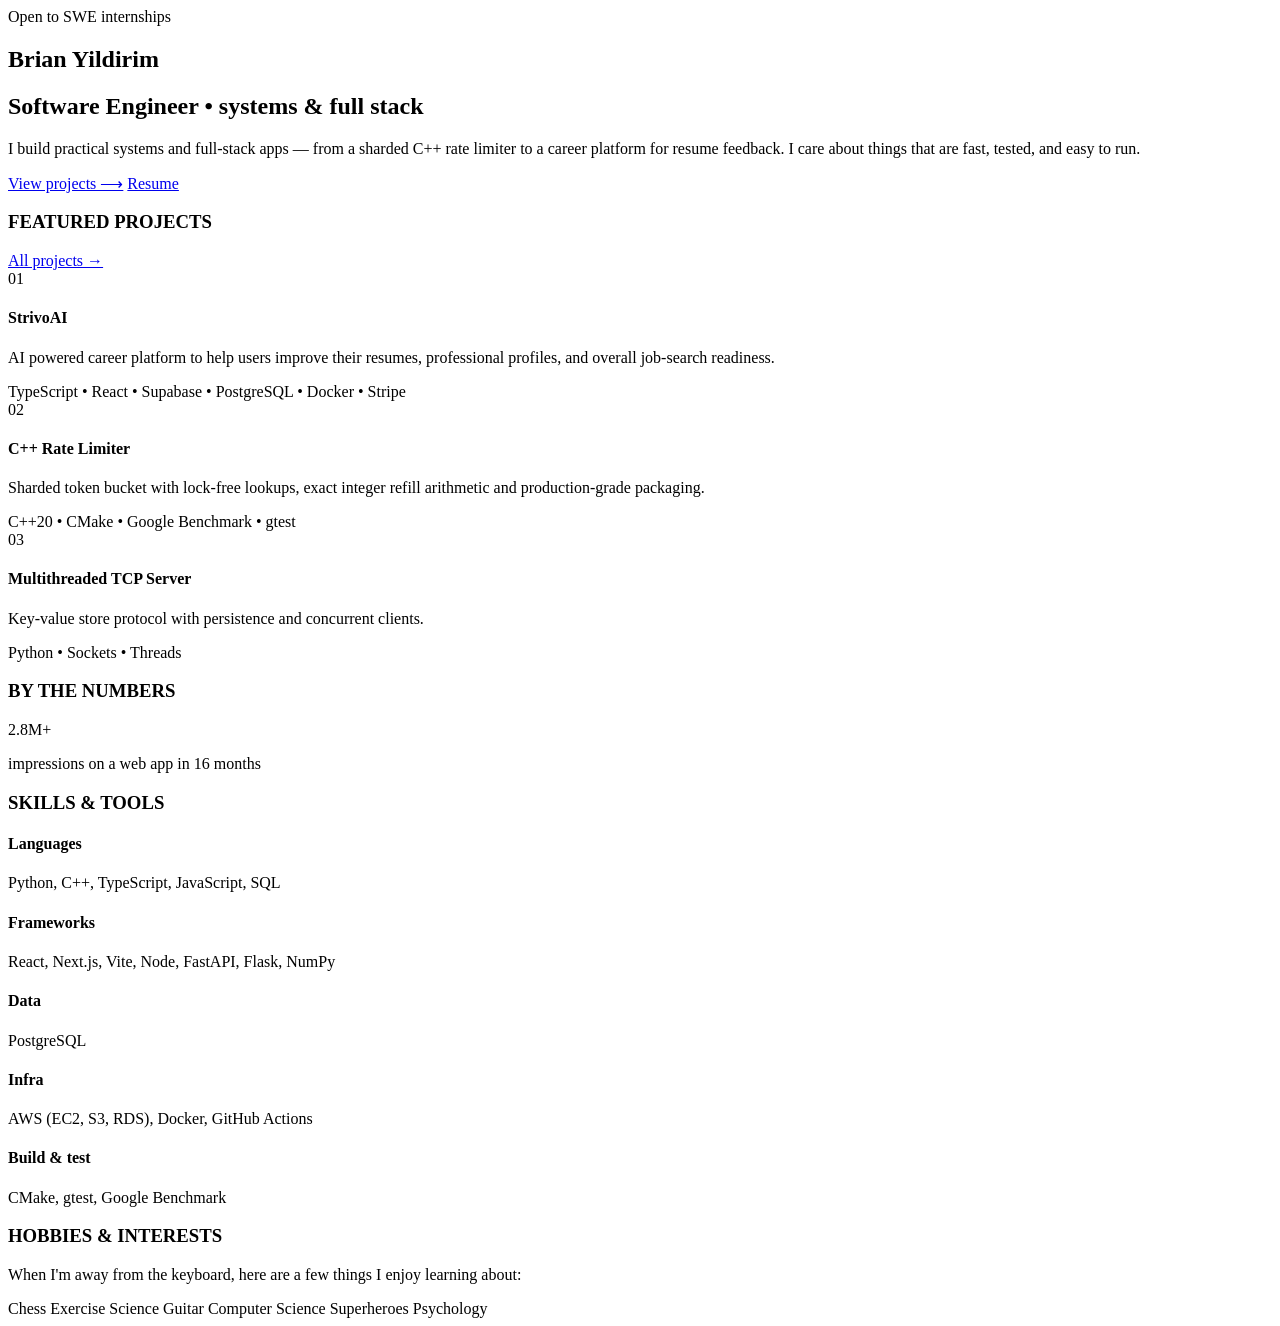
<file: pages/about.html>
<!doctype html>
<html lang="en">

<head>
    <meta charset="utf-8">
    <meta name="author" content="Brian Kasim Yildirim">
    <meta name="description" content="About Me">
    <meta name="viewport" content="width=device-width, initial-scale=1.0">
    <title>About Me</title>
</head>

<body>
    <section>
        <div class="signal-button">
            <div class="signal-circle"></div>Open to SWE internships
        </div>

        <h1 class="header-name">Brian Yildirim</h1>
        <h2 class="larger-h2"><span class="muted">Software Engineer • </span><span class="accent">systems & full
                stack</span></h2>
        <p class="paragraph-muted">I build <span class="boldened">practical systems and full-stack apps</span> — from a
            sharded C++ rate limiter to a career platform for resume feedback. I care about things that are fast, tested,
            and easy to run.</p>

        <a href="#projects" data-page="projects" class="accent-button">View projects ⟶</a>
        <a href="static/Brian_Yildirim.pdf" target="_blank" class="normal-button">Resume</a>

        <div class="break"></div>

        <div class="projects-header">
            <h3 class="smaller-h3 muted mono">FEATURED PROJECTS</h3>
            <a href="#projects" data-page="projects" class="all-projects-link mono">All projects →</a>
        </div>
        <div class="projects-container">
            <div class="project-card">
                <span class="project-number mono muted">01</span>
                <div class="project-content">
                    <h4 class="project-title boldened">StrivoAI</h4>
                    <p class="paragraph-muted">AI powered career platform to help users improve their resumes,
                        professional profiles, and overall job-search readiness.</p>
                    <div class="project-tags mono muted">TypeScript • React • Supabase • PostgreSQL • Docker • Stripe
                    </div>
                </div>

            </div>

            <div class="project-card">
                <span class="project-number mono muted">02</span>
                <div class="project-content">
                    <h4 class="project-title boldened">C++ Rate Limiter</h4>
                    <p class="paragraph-muted">Sharded token bucket with lock-free lookups, exact integer refill arithmetic
                        and production-grade packaging.</p>
                    <div class="project-tags mono muted">C++20 • CMake • Google Benchmark • gtest</div>
                </div>
            </div>

            <div class="project-card-last">
                <span class="project-number mono muted">03</span>
                <div class="project-content">
                    <h4 class="project-title boldened">Multithreaded TCP Server</h4>
                    <p class="paragraph-muted">Key-value store protocol with persistence and concurrent clients.</p>
                    <div class="project-tags mono muted">Python • Sockets • Threads</div>

                </div>
            </div>
        </div>

        <div class="break"></div>

        <div class="numbers-section">
            <h3 class="smaller-h3 muted mono numbers-header">BY THE NUMBERS</h3>
            <div class="numbers-container">
                <div class="number-item-last">
                    <div class="number-value">2.8M<span class="accent">+</span></div>
                    <p class="number-description">impressions on a web app in <span class="boldened">16</span> months
                    </p>
                </div>
            </div>
        </div>

        <div class="break"></div>

        <div class="skills-hobbies-container">
            <div class="skills-section">
                <h3 class="smaller-h3 muted mono skills-header">SKILLS & TOOLS</h3>
                <div class="skills-container">
                    <div class="skill-item">
                        <h4 class="skill-category mono muted">Languages</h4>
                        <p class="skill-description">Python, C++, TypeScript, JavaScript, SQL</p>
                    </div>
                    <div class="skill-item">
                        <h4 class="skill-category mono muted">Frameworks</h4>
                        <p class="skill-description">React, Next.js, Vite, Node, FastAPI, Flask, NumPy</p>
                    </div>
                    <div class="skill-item">
                        <h4 class="skill-category mono muted">Data</h4>
                        <p class="skill-description">PostgreSQL</p>
                    </div>
                    <div class="skill-item">
                        <h4 class="skill-category mono muted">Infra</h4>
                        <p class="skill-description">AWS (EC2, S3, RDS), Docker, GitHub Actions</p>
                    </div>
                    <div class="skill-item">
                        <h4 class="skill-category mono muted">Build & test</h4>
                        <p class="skill-description">CMake, gtest, Google Benchmark</p>
                    </div>

                </div>
            </div>

            <div class="break skills-hobbies-break"></div>

            <div class="hobbies-section">
                <h3 class="smaller-h3 muted mono hobbies-header">HOBBIES & INTERESTS</h3>
                <p class="hobbies-description">When I'm away from the keyboard, here are a few things I enjoy learning
                    about:</p>
                <div class="hobbies-container">
                    <span class="hobby-tag">Chess</span>
                    <span class="hobby-tag">Exercise Science</span>
                    <span class="hobby-tag">Guitar</span>
                    <span class="hobby-tag">Computer Science</span>
                    <span class="hobby-tag">Superheroes</span>
                    <span class="hobby-tag">Psychology</span>
                </div>
            </div>
        </div>

        <div class="break"></div>

    </section>
</body>

</html>
</file>
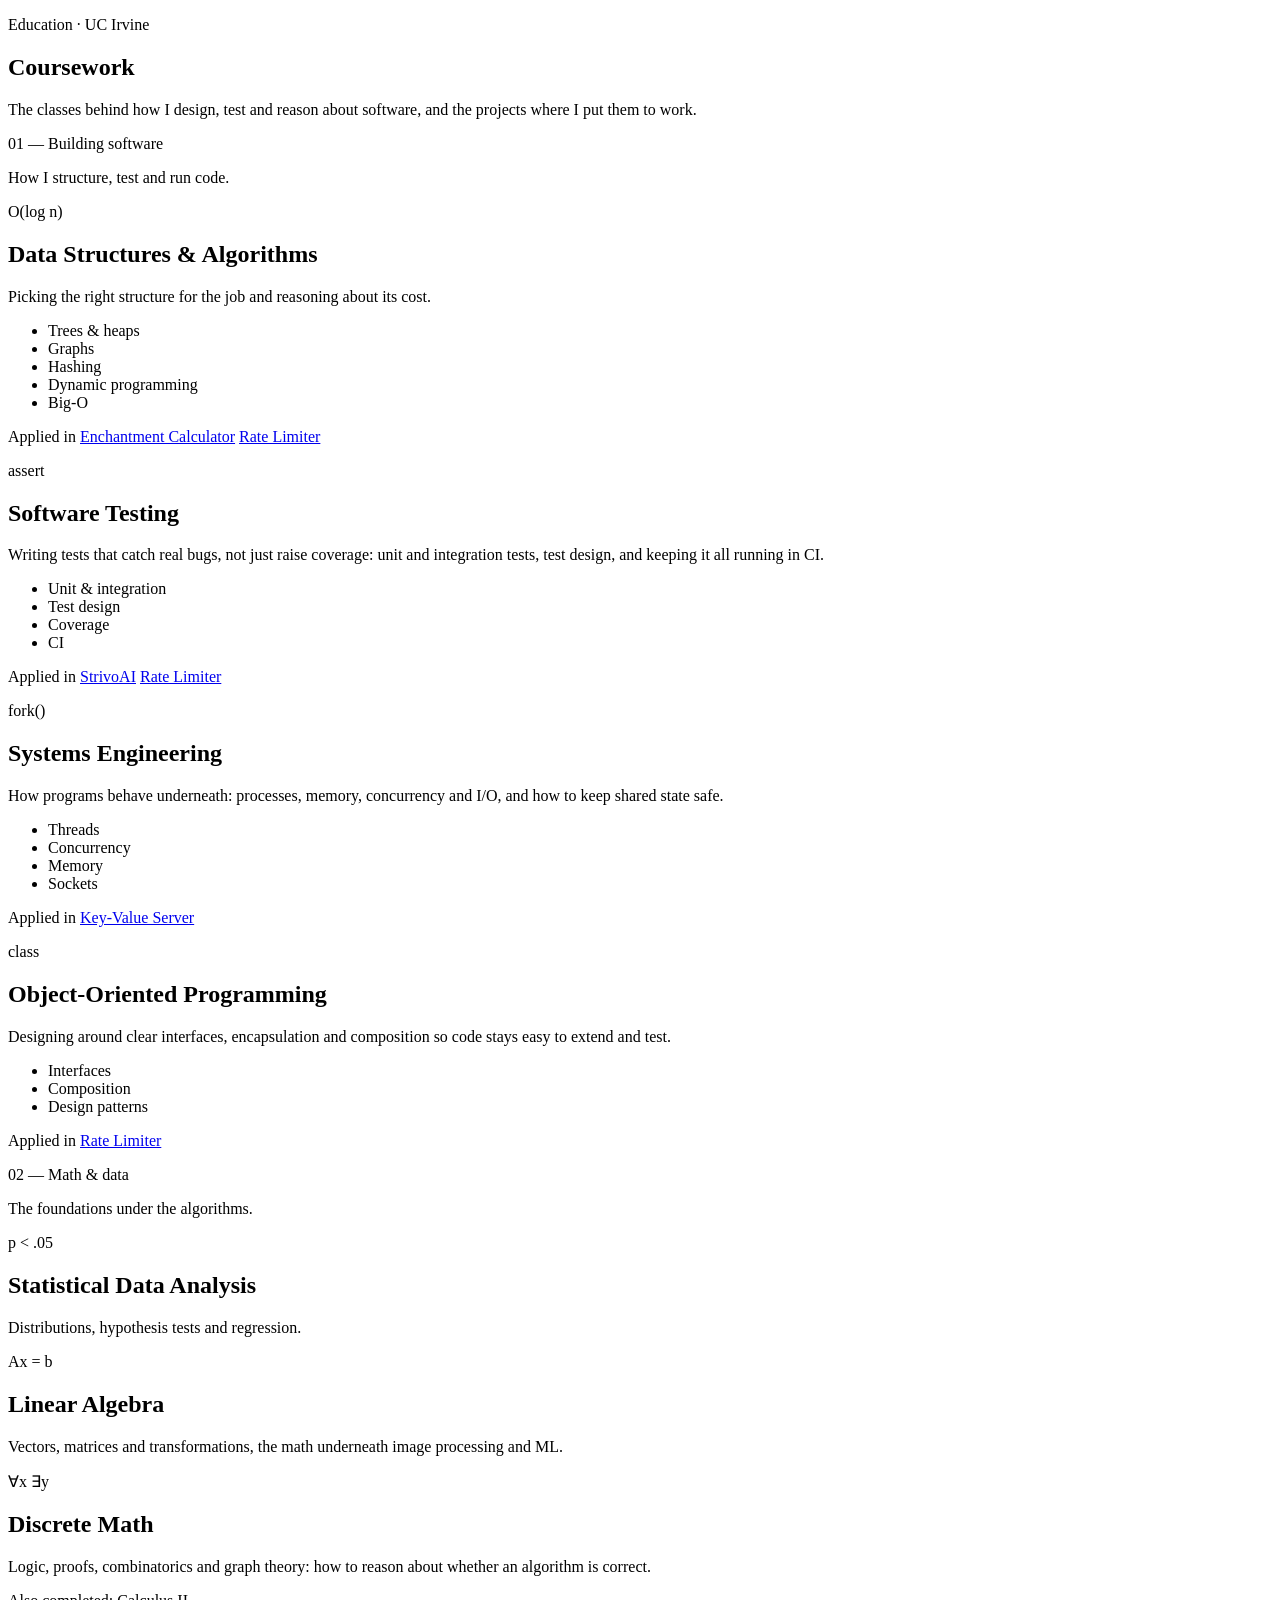
<file: pages/coursework.html>
<!doctype html>
<html lang="en">

<head>
    <meta charset="utf-8">
    <meta name="author" content="Brian Kasim Yildirim">
    <meta name="description" content="Coursework">
    <meta name="viewport" content="width=device-width, initial-scale=1.0">
    <title>Coursework</title>
</head>

<body>
    <section>
        <header class="coursework-header">
            <p class="coursework-eyebrow mono">Education · UC Irvine</p>
            <h1 class="projects-page-title">Coursework</h1>
            <p class="projects-page-description">The classes behind how I design, test and reason about software, and
                the projects where I put them to work.</p>
        </header>

        <div class="coursework-group">
            <div class="coursework-group-header">
                <p class="coursework-group-label mono">01 — Building software</p>
                <p class="coursework-group-note">How I structure, test and run code.</p>
            </div>

            <div class="coursework-grid">
                <article class="course-card">
                    <span class="course-special">O(log n)</span>
                    <h2 class="course-title">Data Structures &amp; Algorithms</h2>
                    <p class="course-description">Picking the right structure for the job and reasoning about its cost.</p>
                    <ul class="course-topics mono">
                        <li>Trees &amp; heaps</li>
                        <li>Graphs</li>
                        <li>Hashing</li>
                        <li>Dynamic programming</li>
                        <li>Big-O</li>
                    </ul>
                    <p class="course-applied">
                        <span class="course-applied-label mono">Applied in</span>
                        <a href="#projects/enchantment-calculator" data-page="projects" data-open="enchantment-calculator" class="course-link">Enchantment Calculator</a>
                        <a href="#projects/rate-limiter" data-page="projects" data-open="rate-limiter" class="course-link">Rate Limiter</a>
                    </p>
                </article>

                <article class="course-card">
                    <span class="course-special">assert</span>
                    <h2 class="course-title">Software Testing</h2>
                    <p class="course-description">Writing tests that catch real bugs, not just raise coverage: unit and
                        integration tests, test design, and keeping it all running in CI.</p>
                    <ul class="course-topics mono">
                        <li>Unit &amp; integration</li>
                        <li>Test design</li>
                        <li>Coverage</li>
                        <li>CI</li>
                    </ul>
                    <p class="course-applied">
                        <span class="course-applied-label mono">Applied in</span>
                        <a href="#projects/strivoai" data-page="projects" data-open="strivoai" class="course-link">StrivoAI</a>
                        <a href="#projects/rate-limiter" data-page="projects" data-open="rate-limiter" class="course-link">Rate Limiter</a>
                    </p>
                </article>

                <article class="course-card">
                    <span class="course-special">fork()</span>
                    <h2 class="course-title">Systems Engineering</h2>
                    <p class="course-description">How programs behave underneath: processes, memory, concurrency and
                        I/O, and how to keep shared state safe.</p>
                    <ul class="course-topics mono">
                        <li>Threads</li>
                        <li>Concurrency</li>
                        <li>Memory</li>
                        <li>Sockets</li>
                    </ul>
                    <p class="course-applied">
                        <span class="course-applied-label mono">Applied in</span>
                        <a href="#projects/kv-server" data-page="projects" data-open="kv-server" class="course-link">Key-Value Server</a>
                    </p>
                </article>

                <article class="course-card">
                    <span class="course-special">class</span>
                    <h2 class="course-title">Object-Oriented Programming</h2>
                    <p class="course-description">Designing around clear interfaces, encapsulation and composition so
                        code stays easy to extend and test.</p>
                    <ul class="course-topics mono">
                        <li>Interfaces</li>
                        <li>Composition</li>
                        <li>Design patterns</li>
                    </ul>
                    <p class="course-applied">
                        <span class="course-applied-label mono">Applied in</span>
                        <a href="#projects/rate-limiter" data-page="projects" data-open="rate-limiter" class="course-link">Rate Limiter</a>
                    </p>
                </article>
            </div>
        </div>

        <div class="coursework-group">
            <div class="coursework-group-header">
                <p class="coursework-group-label mono">02 — Math &amp; data</p>
                <p class="coursework-group-note">The foundations under the algorithms.</p>
            </div>

            <div class="coursework-grid coursework-grid-compact">
                <article class="course-card course-card-compact">
                    <span class="course-special">p &lt; .05</span>
                    <h2 class="course-title">Statistical Data Analysis</h2>
                    <p class="course-description">Distributions, hypothesis tests and regression.</p>
                </article>

                <article class="course-card course-card-compact">
                    <span class="course-special">Ax = b</span>
                    <h2 class="course-title">Linear Algebra</h2>
                    <p class="course-description">Vectors, matrices and transformations, the math underneath image
                        processing and ML.</p>
                </article>

                <article class="course-card course-card-compact">
                    <span class="course-special">∀x ∃y</span>
                    <h2 class="course-title">Discrete Math</h2>
                    <p class="course-description">Logic, proofs, combinatorics and graph theory: how to reason about
                        whether an algorithm is correct.</p>
                </article>
            </div>

            <p class="coursework-also mono">Also completed: Calculus II</p>
        </div>
    </section>
</body>

</html>
</file>
